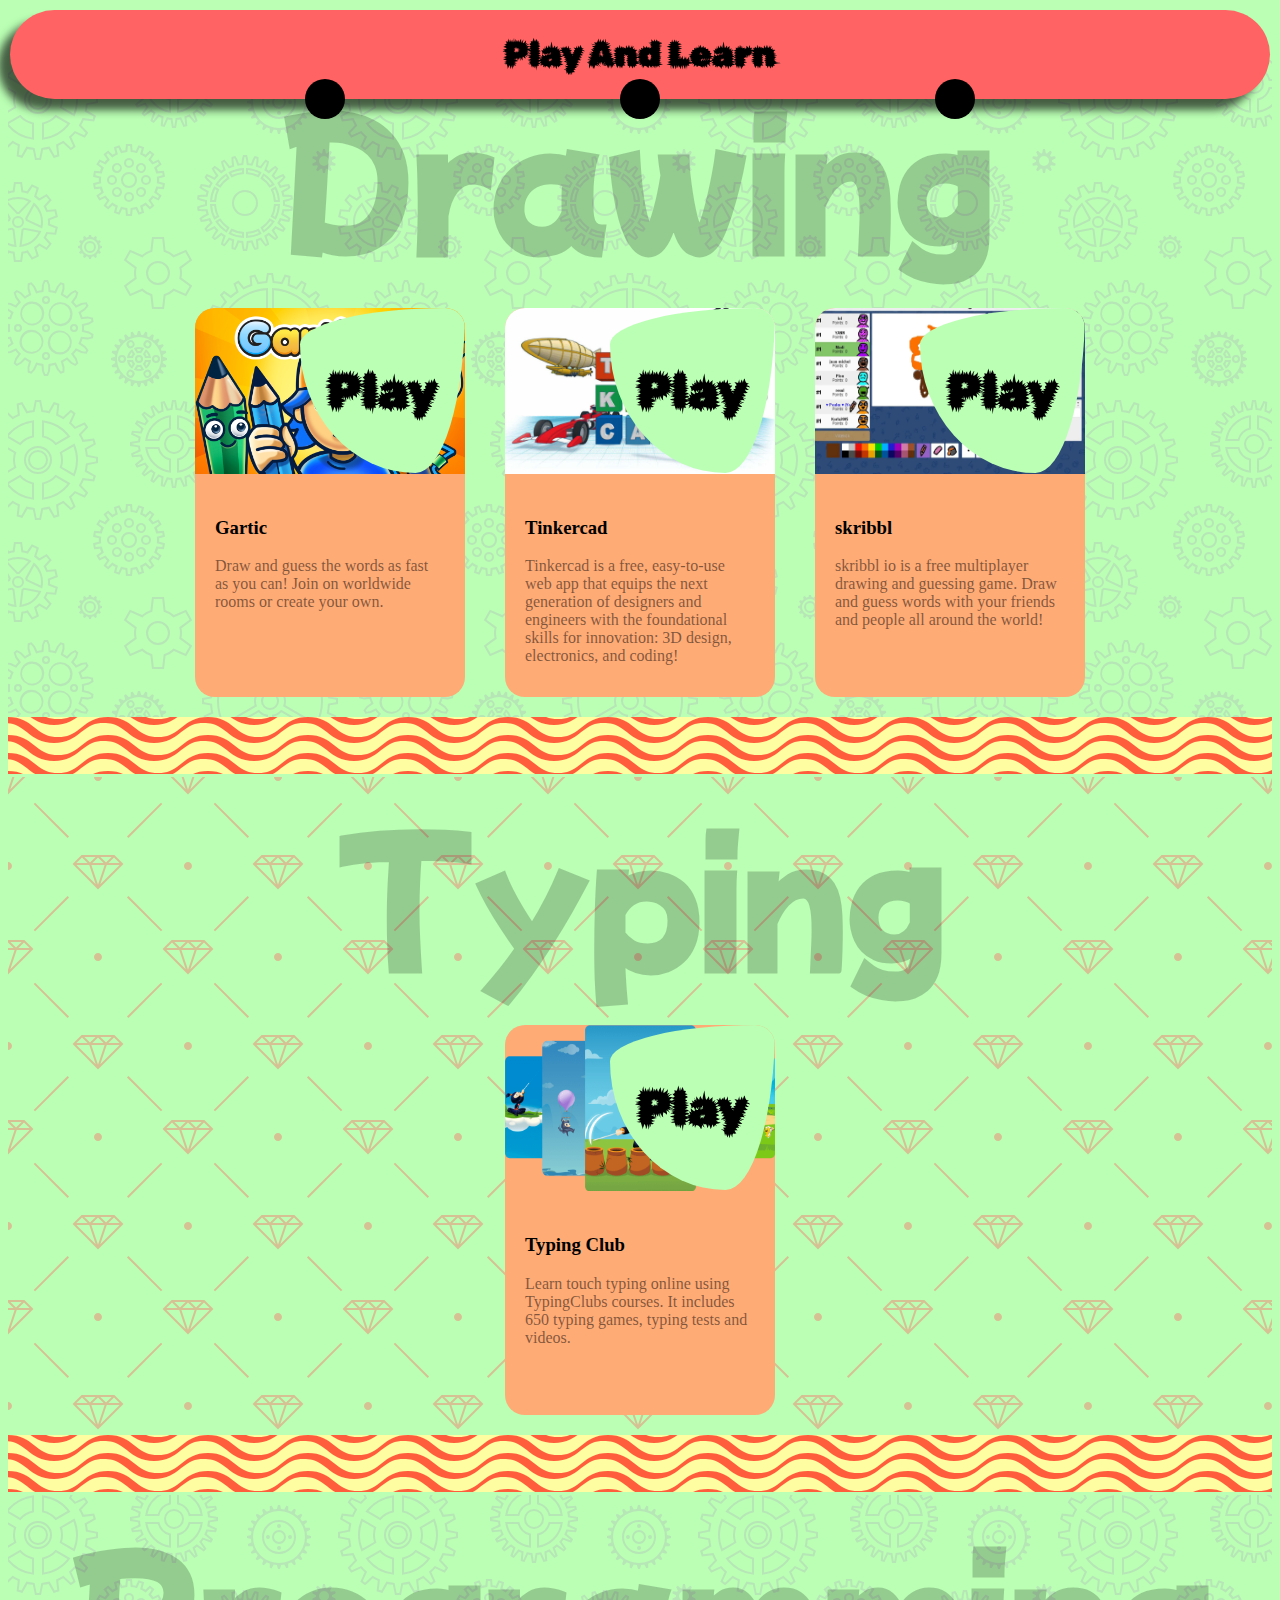
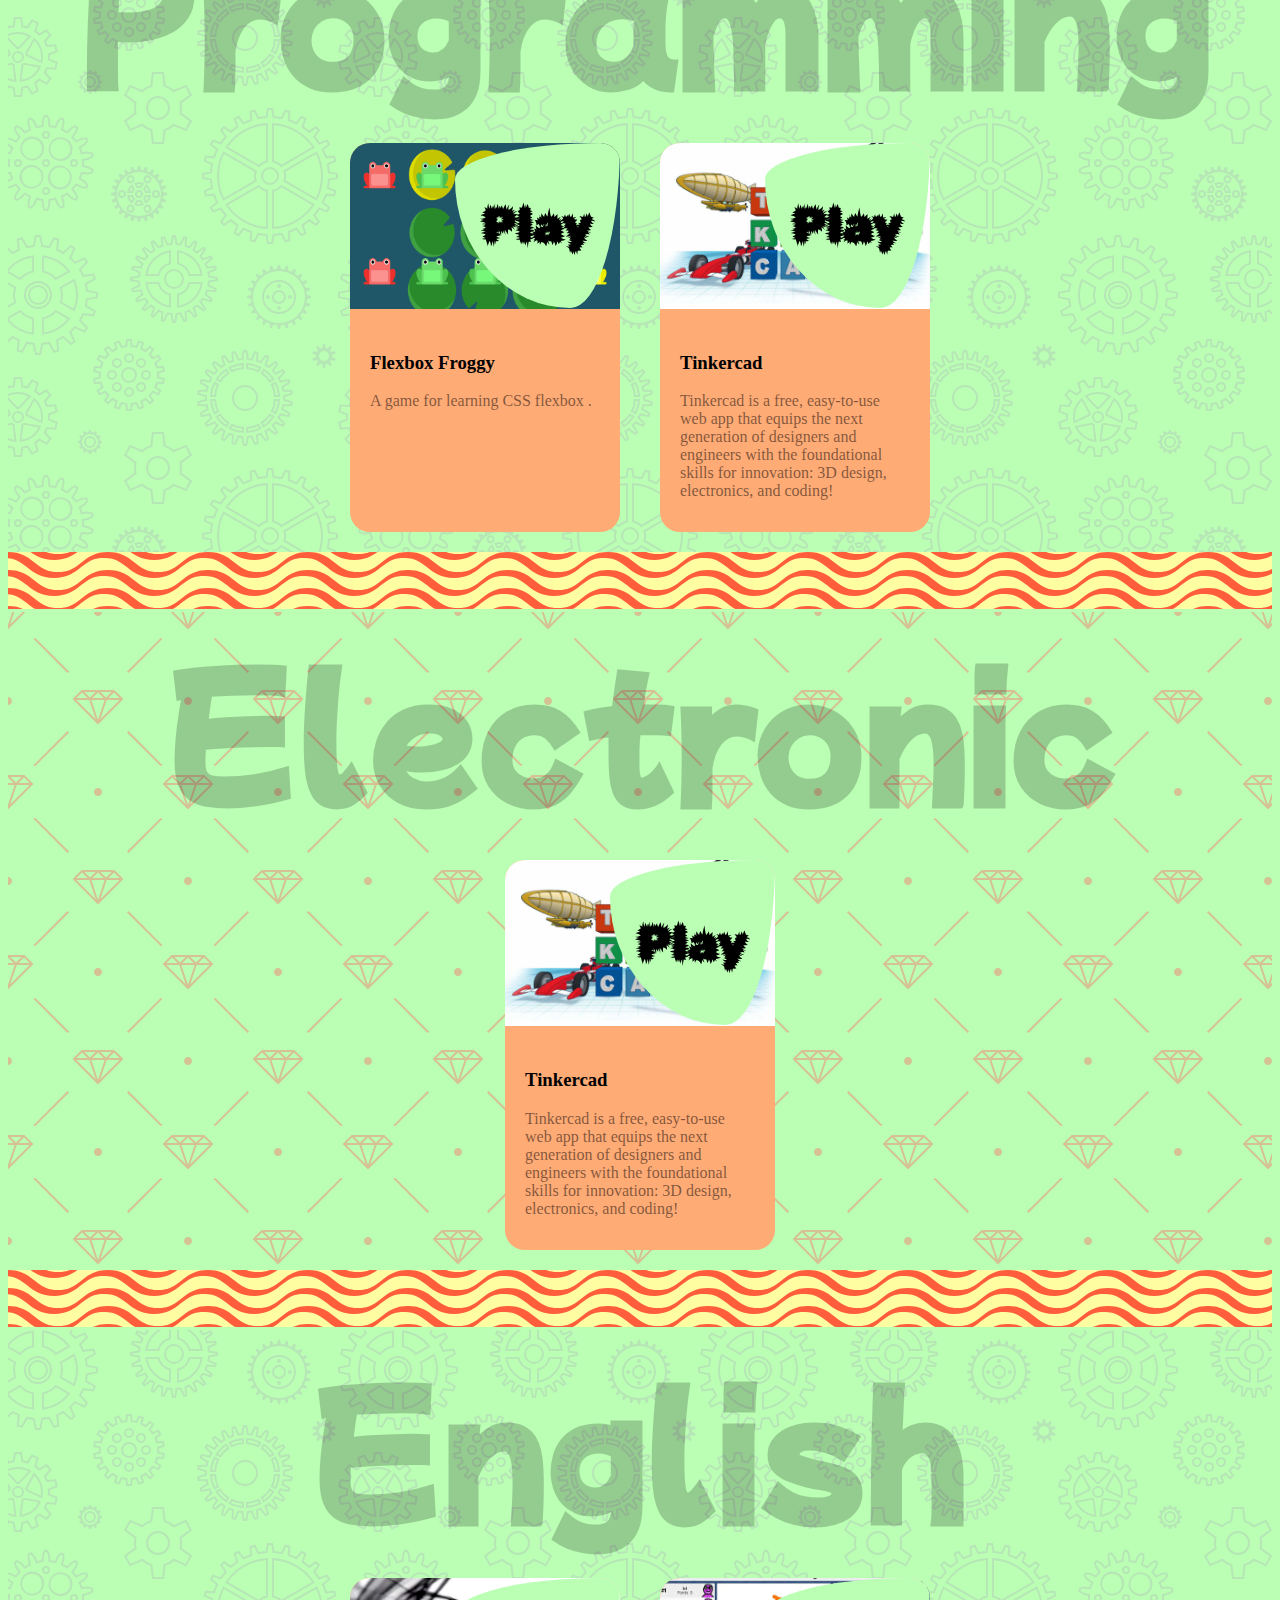
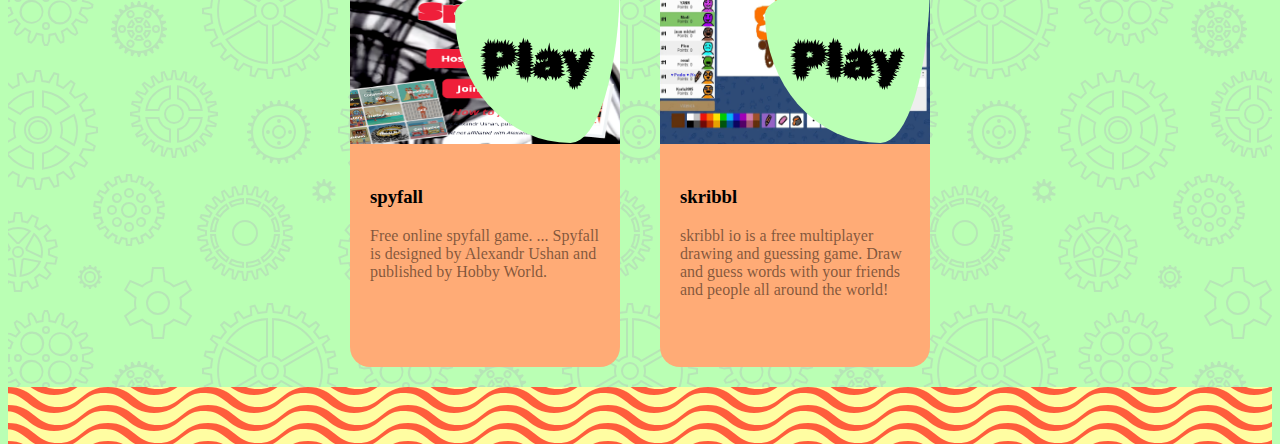
<file: index.html>
<!DOCTYPE html>
<html lang="en">
<head>
    <meta charset="UTF-8">
    <meta http-equiv="X-UA-Compatible" content="IE=edge">
    <meta name="viewport" content="width=device-width, initial-scale=1.0">
    <!-- font awesome -->
    <link rel="stylesheet" href="https://use.fontawesome.com/releases/v5.15.4/css/all.css" integrity="sha384-DyZ88mC6Up2uqS4h/KRgHuoeGwBcD4Ng9SiP4dIRy0EXTlnuz47vAwmeGwVChigm" crossorigin="anonymous">
    <title>Learn and play</title>
    <link rel="stylesheet" href="./css/style.css">
    <link rel="stylesheet" href="./css/BG.css">
</head>
<body>
    <nav>
        <div class="container">
            <div class="title">
                <h1>Play And Learn</h1>
            </div>
            <div class="icon arrow">
                <i class="fas fa-arrow-down"></i>
            </div>
            <div class="icon paid">
                <i class="fas fa-dollar-sign"></i>
            </div>
            <div class="icon light-and-dark" id="toggle-icon">
                <i class="fas fa-sun" id="sun-moon"></i>
            </div>
            <div class="link-list">
                <ul class="list"></ul>
            </div>
            <div class="paid-list">
                <ul class="list">
                    <li>Free Games</li>
                    <li>Paid Games</li>
                    <li>All Games</li>
                </ul>
            </div>
        </div>
    </nav>
    <div class="sections-container"></div>
    <script src="./js/link.js"></script>
    <script src="./js/createElement.js"></script>
    <script src="./js/color.js"></script>
    <script src="./js/nav.js"></script>
</body>
</html>
</file>
<file: css/style.css>
@import url("https://fonts.googleapis.com/css2?family=Barlow:wght@100;200;300;400;500;600;700;800&family=Comfortaa&family=Inconsolata:wght@200;300;400;500;600;700;800;900&family=Kaushan+Script&family=Montserrat:wght@100;200;300;400;500;800&family=Oswald:wght@200;300;400;500;600;700&family=Rubik+Beastly&display=swap");

@import url("https://fonts.googleapis.com/css2?family=Mochiy+Pop+P+One&family=Nunito&display=swap");

html {
  scroll-behavior: smooth;
}

.container {
  padding: 0px 40px;
}

/* nav */

nav {
  z-index: 10;
  position: fixed;
  top: 10px;
  left: 10px;
  right: 10px;
}

nav .container {
  box-shadow: -12px 11px 9px 0px var(--shadow);
  background-color: var(--color1);
  display: flex;
  align-items: center;
  justify-content: center;
  flex-direction: column;
  border-radius: 65px;
  -webkit-border-radius: 65px;
  -moz-border-radius: 65px;
  -ms-border-radius: 65px;
  -o-border-radius: 65px;
}

nav .container .title h1 {
  color: var(--textColor);
  font-size: 35px;
  font-family: "Rubik Beastly", cursive;
  font-weight: 100;
}

/* icon */

.icon {
  position: absolute;
  top: calc(100% - 20px);
  transform: translateX(-50%);
  width: 40px;
  height: 40px;
  background-color: var(--textColor);
  display: flex;
  align-items: center;
  justify-content: center;
  border-radius: 50%;
  text-align: center;
  cursor: pointer;
}

.icon i {
  font-size: 25px;
  display: block;
  margin: auto;
  color: var(--color4);
}

.arrow {
  left: 50%;
  transition: 0.5s;
  -webkit-transition: 0.5s;
  -moz-transition: 0.5s;
  -ms-transition: 0.5s;
  -o-transition: 0.5s;
}

.arrow.up {
  transform: rotate(180deg) translateX(50%);
  -webkit-transform: rotate(180deg) translateX(50%);
  -moz-transform: rotate(180deg) translateX(50%);
  -ms-transform: rotate(180deg) translateX(50%);
  -o-transform: rotate(180deg) translateX(50%);
}

.arrow.hidden {
  pointer-events: none;
  opacity: 0.5;
}

.paid {
  left: 25%;
}

.paid.hidden {
  pointer-events: none;
  opacity: 0.5;
}

.light-and-dark {
  left: 75%;
}
/* link list */

.link-list ,
.paid-list {
  width: 100%;
  align-items: center;
  justify-content: center;
  margin-bottom: 30px;
  display: none;
  transition: 0.5s;
  -webkit-transition: 0.5s;
  -moz-transition: 0.5s;
  -ms-transition: 0.5s;
  -o-transition: 0.5s;
}

.link-list.active ,
.paid-list.active {
  display: flex;
  transition: 0.5s;
  -webkit-transition: 0.5s;
  -moz-transition: 0.5s;
  -ms-transition: 0.5s;
  -o-transition: 0.5s;
}

.link-list ul ,
.paid-list ul{
  display: flex;
  margin: 0;
  list-style: none;
  width: 100%;
  text-align: center;
  background-color: var(--color4);
  padding: 0;
  flex-direction: column;
  justify-content: space-around;
  height: 71vh;
  border-radius: 65px;
}

.link-list ul li ,
.paid-list ul li {
  font-family: "Rubik Beastly", cursive;
  font-size: 25px;
  cursor: pointer;
  position: relative;
  transition: 0.5s;
  -webkit-transition: 0.5s;
  -moz-transition: 0.5s;
  -ms-transition: 0.5s;
  -o-transition: 0.5s;
}
.link-list ul li a {
  color: var(--textColor);
  text-decoration: none;
}

.paid-list ul li {
  color: var(--textColor);
}

.link-list ul li::after ,
.paid-list ul li::after{
  content: "";
  width: 80%;
  height: 3px;
  background-color: var(--color1);
  position: absolute;
  left: 10%;
  top: 150%;
  transition: 0.5s;
  -webkit-transition: 0.5s;
  -moz-transition: 0.5s;
  -ms-transition: 0.5s;
  -o-transition: 0.5s;
}

.link-list ul li:hover::after ,
.paid-list ul li:hover::after {
  width: 60%;
  left: 20%;
  height: 1.5px;
}

.link-list ul li:hover ,
.paid-list ul li:hover {
  font-size: 30px;
}

/* header */

.main-header {
  transform: translateX(-50%);
  font-weight: 100;
  text-align: center;
  color: var(--PColor);
  left: 50%;
  font-size: 105px;
  position: relative;
  font-family: "Mochiy Pop P One", sans-serif;
  opacity: 0.4;
  -webkit-transform: translateX(-50%);
  -moz-transform: translateX(-50%);
  -ms-transform: translateX(-50%);
  -o-transform: translateX(-50%);
}

.main-header h2 {
  margin-bottom: 0;
  margin-top: 60px;
}

.main-header::after {
  content: "";
}

.main-header::before {
  content: "";
}

/* link section */

.link-section .box-container {
  display: flex;
  flex-wrap: wrap;
  align-items: start;
  justify-content: center;
}

.link-section .box-container .box {
  display: block;
  position: relative;
  width: 270px;
  background-color: var(--color2);
  overflow: hidden;
  margin: 20px;
  border-radius: 20px;
}

.link-section .box-container .box.hidden{
  display: none;
}

.link-section .box-container .box .color {
  justify-content: center;
  align-items: center;
  display: flex;
  width: 165px;
  position: absolute;
  background-color: var(--color4);
  height: 165px;
  right: 0px;
  top: 0px;
  cursor: pointer;
  transition: 0.5s;
  -webkit-transition: 0.5s;
  -moz-transition: 0.5s;
  -ms-transition: 0.5s;
  -o-transition: 0.5s;
  border-radius: 89% 11% 30% 70% / 22% 0% 100% 78%;
  -webkit-border-radius: 89% 11% 30% 70% / 22% 0% 100% 78%;
  -moz-border-radius: 89% 11% 30% 70% / 22% 0% 100% 78%;
  -ms-border-radius: 89% 11% 30% 70% / 22% 0% 100% 78%;
  -o-border-radius: 89% 11% 30% 70% / 22% 0% 100% 78%;
}

.link-section .box-container .box .color:hover {
    transform: rotate(180deg);
    -webkit-transform: rotate(180deg);
    -moz-transform: rotate(180deg);
    -ms-transform: rotate(180deg);
    -o-transform: rotate(180deg);
    border-radius: 50%;
    -webkit-border-radius: 50%;
    -moz-border-radius: 50%;
    -ms-border-radius: 50%;
    -o-border-radius: 50%;
}

.link-section .box-container .box .color a {
  text-decoration: none;
}

.link-section .box-container .box .color:hover a {
  transform: rotate(-180deg);
  -webkit-transform: rotate(-180deg);
  -moz-transform: rotate(-180deg);
  -ms-transform: rotate(-180deg);
  -o-transform: rotate(-180deg);
}

.link-section .box-container .box .color a p {
  color: var(--textColor);
  font-size: 49px;
  font-family: "Rubik Beastly", cursive;
  font-weight: 100;
}

.link-section .box-container .box .color:hover p {
  color: var(--color1);
  font-size: 60px;
}

.link-section .box-container .box .box-text {
  padding: 20px;
}

.link-section .box-container .box .header h3 {
  color: var(--textColor);
}

.link-section .box-container .box .img {
  width: 100%;
}

.link-section .box-container .box .img img {
  width: 100%;
  height: 166px;
}

.link-section .box-container .box .description p {
  color: var(--PColor);
}

.link-section .box-container .box .description {
  height: 120px;
}

@media (max-width:1025px) {
  .main-header {
    font-size: 90px;
  }

  .main-header h2 {
    margin-top: 75px;
  }
}

@media (max-width:769px) {
  .main-header {
    font-size: 95px;
  }

  .main-header h2 {
    margin-top: 65px;
  }
}

@media (max-width:769px) {
  .main-header {
  font-size: 30px;;
  }

  .main-header h2 {
    margin-top: 104px;
  }

  nav .container .title h1 {
    font-size: 30px;
  }
}
</file>
<file: css/BG.css>
:root {
  --color1: #ff6363;
  --color2: #ffab76;
  --color3: #fffda2;
  --color4: #baffb4;
  --textColor: black;
  --PColor: rgba(0, 0, 0, 0.5);
  --shadow: #000000a1;
}

[data-theme="dark"] {
  --color2: #527374;
  --color1: #4fbdba;
  --color3: #35858b;
  --color4: #072227;
  --textColor: white;
  --PColor: rgba(255, 255, 255, 0.5);
  --shadow: #8b8989a1;
}

body {
  background-color: var(--color4);
}

.section-color-2 {
  background-color: var(--color4);
  background-image: url("data:image/svg+xml,%3Csvg width='180' height='180' viewBox='0 0 180 180' xmlns='http://www.w3.org/2000/svg'%3E%3Cpath d='M81.28 88H68.413l19.298 19.298L81.28 88zm2.107 0h13.226L90 107.838 83.387 88zm15.334 0h12.866l-19.298 19.298L98.72 88zm-32.927-2.207L73.586 78h32.827l.5.5 7.294 7.293L115.414 87l-24.707 24.707-.707.707L64.586 87l1.207-1.207zm2.62.207L74 80.414 79.586 86H68.414zm16 0L90 80.414 95.586 86H84.414zm16 0L106 80.414 111.586 86h-11.172zm-8-6h11.173L98 85.586 92.414 80zM82 85.586L87.586 80H76.414L82 85.586zM17.414 0L.707 16.707 0 17.414V0h17.414zM4.28 0L0 12.838V0h4.28zm10.306 0L2.288 12.298 6.388 0h8.198zM180 17.414L162.586 0H180v17.414zM165.414 0l12.298 12.298L173.612 0h-8.198zM180 12.838L175.72 0H180v12.838zM0 163h16.413l.5.5 7.294 7.293L25.414 172l-8 8H0v-17zm0 10h6.613l-2.334 7H0v-7zm14.586 7l7-7H8.72l-2.333 7h8.2zM0 165.414L5.586 171H0v-5.586zM10.414 171L16 165.414 21.586 171H10.414zm-8-6h11.172L8 170.586 2.414 165zM180 163h-16.413l-7.794 7.793-1.207 1.207 8 8H180v-17zm-14.586 17l-7-7h12.865l2.333 7h-8.2zM180 173h-6.613l2.334 7H180v-7zm-21.586-2l5.586-5.586 5.586 5.586h-11.172zM180 165.414L174.414 171H180v-5.586zm-8 5.172l5.586-5.586h-11.172l5.586 5.586zM152.933 25.653l1.414 1.414-33.94 33.942-1.416-1.416 33.943-33.94zm1.414 127.28l-1.414 1.414-33.942-33.94 1.416-1.416 33.94 33.943zm-127.28 1.414l-1.414-1.414 33.94-33.942 1.416 1.416-33.943 33.94zm-1.414-127.28l1.414-1.414 33.942 33.94-1.416 1.416-33.94-33.943zM0 85c2.21 0 4 1.79 4 4s-1.79 4-4 4v-8zm180 0c-2.21 0-4 1.79-4 4s1.79 4 4 4v-8zM94 0c0 2.21-1.79 4-4 4s-4-1.79-4-4h8zm0 180c0-2.21-1.79-4-4-4s-4 1.79-4 4h8z' fill='%23ff6363' fill-opacity='0.4' fill-rule='evenodd'/%3E%3C/svg%3E");
}

.section-color-1 {
  background-color: var(--color4);
  background-image: url("data:image/svg+xml,%3Csvg xmlns='http://www.w3.org/2000/svg' width='360' height='360' viewBox='0 0 360 360'%3E%3Cpath fill='%23a89bbd' fill-opacity='0.26' d='M0 85.02l4.62-4.27a49.09 49.09 0 0 0 7.33 3.74l-1.2 10.24 2.66.87 5.05-9c2.62.65 5.34 1.08 8.12 1.28L28.6 98h2.8l2.02-10.12c2.74-.2 5.46-.62 8.12-1.28l5.05 8.99 2.66-.86-1.2-10.24c2.55-1.03 5-2.29 7.33-3.74l7.58 7 2.26-1.65-4.3-9.38a48.3 48.3 0 0 0 5.8-5.8l9.38 4.3 1.65-2.26-7-7.58a49.09 49.09 0 0 0 3.74-7.33l10.24 1.2.87-2.66-9-5.05a48.07 48.07 0 0 0 1.28-8.12L88 41.4v-2.8l-10.12-2.02c-.2-2.74-.62-5.46-1.28-8.12l8.99-5.05-.86-2.66-10.24 1.2c-1.03-2.55-2.29-5-3.74-7.33l7-7.58-1.65-2.26-9.38 4.3a48.3 48.3 0 0 0-5.8-5.8L62.42 0h2.16l-1.25 2.72a50.31 50.31 0 0 1 3.95 3.95l9.5-4.36 3.52 4.85-7.08 7.68c.94 1.6 1.79 3.27 2.54 4.98l10.38-1.21 1.85 5.7-9.11 5.12c.39 1.8.68 3.65.87 5.52L90 37v6l-10.25 2.05a49.9 49.9 0 0 1-.87 5.52l9.11 5.12-1.85 5.7-10.38-1.21c-.75 1.7-1.6 3.37-2.54 4.98l7.08 7.68-3.52 4.85-9.5-4.36a50.31 50.31 0 0 1-3.95 3.95l4.36 9.5-4.85 3.52-7.68-7.08c-1.6.94-3.27 1.79-4.98 2.54l1.21 10.38-5.7 1.85-5.12-9.11c-1.8.39-3.65.68-5.52.87L33 100h-6l-2.05-10.25a49.9 49.9 0 0 1-5.52-.87l-5.12 9.11-5.7-1.85 1.21-10.38c-1.7-.75-3.37-1.6-4.98-2.54L0 87.68v-2.66zM0 52.7V27.3l8.38 4.84a22.96 22.96 0 0 0 0 15.72L0 52.7zm0-39.16A39.91 39.91 0 0 1 26 .2v17.15a22.98 22.98 0 0 0-13.62 7.86L0 18.06v-4.52zm0 52.92v-4.52l12.38-7.15A22.98 22.98 0 0 0 26 62.65V79.8A39.91 39.91 0 0 1 0 66.46zM34 79.8V62.65a22.98 22.98 0 0 0 13.62-7.86l14.85 8.58A39.97 39.97 0 0 1 34 79.8zm32.48-23.36l-14.86-8.58a22.96 22.96 0 0 0 0-15.72l14.86-8.58A39.86 39.86 0 0 1 70 40a39.9 39.9 0 0 1-3.52 16.44zm-4.01-39.8L47.62 25.2A22.98 22.98 0 0 0 34 17.35V.2a39.97 39.97 0 0 1 28.47 16.43v.01zM0 50.38l5.98-3.45a25.01 25.01 0 0 1 0-13.88L0 29.6v20.78zm.5-34.35l11.48 6.63c3.27-3.4 7.44-5.8 12.02-6.94V2.47A37.96 37.96 0 0 0 .5 16.04v-.01zm0 47.92A37.96 37.96 0 0 0 24 77.53V64.28a24.97 24.97 0 0 1-12.02-6.95L.5 63.96v-.01zM36 77.53a37.96 37.96 0 0 0 23.5-13.57l-11.48-6.63A24.97 24.97 0 0 1 36 64.28v13.25zm29.5-23.96a37.91 37.91 0 0 0 0-27.14l-11.48 6.63a25.01 25.01 0 0 1 0 13.88l11.49 6.63h-.01zm-6-37.53A37.96 37.96 0 0 0 36 2.47v13.25c4.66 1.15 8.8 3.6 12.02 6.95l11.48-6.63zM30 54a14 14 0 1 1 0-28 14 14 0 0 1 0 28zm0-2a12 12 0 1 0 0-24 12 12 0 0 0 0 24zm0-2a10 10 0 1 1 0-20 10 10 0 0 1 0 20zm0-2a8 8 0 1 0 0-16 8 8 0 0 0 0 16zm77.47 45.17l-1.62-5.97 5.67-2.06 2.61 5.64c1.09-.25 2.2-.44 3.33-.58l.52-6.2h6.04l.52 6.2c1.13.14 2.24.33 3.33.58l2.6-5.64 5.68 2.06-1.62 5.97c1.02.51 2 1.07 2.95 1.69l4.35-4.38 4.62 3.88-3.53 5c.8.84 1.53 1.71 2.23 2.62l5.52-2.6 3.02 5.23-4.98 3.46c.46 1.06.86 2.14 1.2 3.25l6.02-.54 1.05 5.94-5.84 1.54c.07 1.16.07 2.32 0 3.48l5.84 1.54-1.05 5.94-6.02-.54c-.34 1.1-.74 2.2-1.2 3.25l4.98 3.46-3.02 5.22-5.52-2.6c-.7.92-1.44 1.8-2.23 2.62l3.53 5-4.62 3.89-4.35-4.38a30.2 30.2 0 0 1-2.95 1.69l1.62 5.97-5.67 2.06-2.61-5.64c-1.09.25-2.2.44-3.33.58l-.52 6.2h-6.04l-.52-6.2a30.27 30.27 0 0 1-3.33-.58l-2.6 5.64-5.68-2.06 1.62-5.97c-1.01-.5-2-1.07-2.95-1.69l-4.35 4.38-4.62-3.88 3.53-5a32.5 32.5 0 0 1-2.23-2.62l-5.52 2.6-3.02-5.23 4.98-3.46a29.66 29.66 0 0 1-1.2-3.25l-6.02.54-1.05-5.94 5.84-1.54a30.28 30.28 0 0 1 0-3.48l-5.84-1.54 1.05-5.94 6.02.54c.34-1.1.74-2.2 1.2-3.25l-4.98-3.46 3.02-5.22 5.52 2.6c.7-.92 1.44-1.8 2.23-2.62l-3.53-5 4.62-3.89 4.35 4.38a30.2 30.2 0 0 1 2.95-1.69zm15.2-1.12l-.5-6.05h-2.34l-.5 6.05c-2.18.13-4.3.5-6.32 1.1l-2.54-5.5-2.2.8 1.6 5.85a27.97 27.97 0 0 0-5.56 3.21l-4.27-4.3-1.79 1.5 3.5 4.95a28.14 28.14 0 0 0-4.12 4.92l-5.5-2.59-1.16 2.02 4.98 3.46a27.8 27.8 0 0 0-2.2 6.03l-6.03-.55-.4 2.3 5.86 1.54a28.3 28.3 0 0 0 0 6.42l-5.87 1.55.4 2.3 6.05-.56a27.8 27.8 0 0 0 2.2 6.03l-5 3.47 1.17 2.02 5.49-2.59a28.14 28.14 0 0 0 4.12 4.92l-3.5 4.96 1.79 1.5 4.27-4.31a27.97 27.97 0 0 0 5.56 3.21l-1.6 5.85 2.2.8 2.54-5.5c2.02.6 4.14.97 6.32 1.1l.5 6.05h2.34l.5-6.05c2.18-.13 4.3-.5 6.32-1.1l2.54 5.5 2.2-.8-1.6-5.85a27.97 27.97 0 0 0 5.56-3.21l4.27 4.3 1.79-1.5-3.5-4.95a28.14 28.14 0 0 0 4.12-4.92l5.5 2.59 1.16-2.02-4.98-3.46a27.8 27.8 0 0 0 2.2-6.03l6.03.55.4-2.3-5.86-1.54a28.3 28.3 0 0 0 0-6.42l5.87-1.55-.4-2.3-6.05.56a27.8 27.8 0 0 0-2.2-6.03l4.99-3.46-1.17-2.02-5.49 2.59a28.14 28.14 0 0 0-4.12-4.92l3.5-4.96-1.79-1.5-4.27 4.31a27.97 27.97 0 0 0-5.56-3.21l1.6-5.85-2.2-.8-2.54 5.5c-2.02-.6-4.14-.97-6.32-1.1l.01-.01zM121 128a8 8 0 1 1 0-16 8 8 0 0 1 0 16zm0-2a6 6 0 1 0 0-12 6 6 0 0 0 0 12zm0-18a5 5 0 1 1 0-10 5 5 0 0 1 0 10zm8.49 3.51a5 5 0 1 1 6.95-7.2 5 5 0 0 1-6.95 7.2zM133 120a5 5 0 1 1 10 0 5 5 0 0 1-10 0zm-3.51 8.49a5 5 0 1 1 7.2 6.95 5 5 0 0 1-7.2-6.95zM121 132a5 5 0 1 1 0 10 5 5 0 0 1 0-10zm-8.49-3.51a5 5 0 1 1-6.95 7.2 5 5 0 0 1 6.95-7.2zM109 120a5 5 0 1 1-10 0 5 5 0 0 1 10 0zm3.51-8.49a5 5 0 1 1-7.2-6.95 5 5 0 0 1 7.2 6.95zM121 106a3 3 0 1 0 0-6 3 3 0 0 0 0 6zm9.9 4.1a3 3 0 1 0 4.39-4.09 3 3 0 0 0-4.39 4.09zm4.1 9.9a3 3 0 1 0 6 0 3 3 0 0 0-6 0zm-4.1 9.9a3 3 0 1 0 4.09 4.39 3 3 0 0 0-4.09-4.39zM121 134a3 3 0 1 0 0 6 3 3 0 0 0 0-6zm-9.9-4.1a3 3 0 1 0-4.39 4.09 3 3 0 0 0 4.39-4.09zM107 120a3 3 0 1 0-6 0 3 3 0 0 0 6 0zm4.1-9.9a3 3 0 1 0-4.09-4.39 3 3 0 0 0 4.09 4.39zm129.42-6.95v.01c.87.07 1.74.17 2.6.3l1.5-3.91 1.94-3.64 3.89.97v4.13l-.5 4.13c.83.28 1.64.59 2.44.93l2.42-3.43 2.76-3.07 3.54 1.88-1 4-1.49 3.89c.73.47 1.45.97 2.15 1.49l3.19-2.76 3.42-2.3 2.97 2.67-1.93 3.65-2.38 3.4c.6.64 1.2 1.3 1.76 1.99l3.68-1.94 3.85-1.48 2.29 3.28-2.7 3.11-3.12 2.82c.43.76.84 1.53 1.22 2.32l4.04-1 4.1-.5 1.43 3.73-3.37 2.37-3.7 1.98c.23.84.44 1.68.62 2.54l4.17.01 4.1.5.48 3.97-3.85 1.48-4.06 1.02c.03.87.03 1.75 0 2.62l4.06 1.02 3.85 1.48-.48 3.97-4.1.51h-4.17c-.18.86-.39 1.71-.63 2.54l3.7 1.98 3.38 2.37-1.43 3.73-4.1-.5-4.04-1c-.38.79-.79 1.56-1.22 2.32l3.13 2.82 2.7 3.11-2.3 3.28-3.85-1.48-3.68-1.95a37 37 0 0 1-1.76 2l2.38 3.41 1.93 3.64-2.97 2.67-3.42-2.3-3.19-2.76a40.1 40.1 0 0 1-2.15 1.48l1.48 3.9 1 4-3.53 1.88-2.76-3.07-2.42-3.43c-.8.33-1.61.65-2.45.93l.5 4.13v4.13l-3.88.97-1.94-3.65-1.5-3.9c-.86.13-1.73.23-2.6.31L240 187l-1 4h-4l-1-4-.52-4.16a37.6 37.6 0 0 1-2.6-.3l-1.5 3.91-1.94 3.64-3.89-.97v-4.13l.5-4.13c-.83-.28-1.64-.59-2.44-.93l-2.42 3.43-2.76 3.07-3.54-1.88 1-4 1.49-3.89c-.74-.47-1.45-.97-2.15-1.49l-3.19 2.76-3.42 2.3-2.97-2.67 1.93-3.65 2.38-3.4c-.61-.65-1.2-1.31-1.76-1.99l-3.68 1.94-3.85 1.48-2.29-3.28 2.7-3.11 3.12-2.82c-.43-.76-.84-1.53-1.22-2.32l-4.04 1-4.1.5-1.43-3.73 3.37-2.37 3.7-1.98c-.23-.84-.44-1.68-.62-2.54l-4.17-.01-4.1-.5-.48-3.97 3.85-1.48 4.06-1.02c-.03-.87-.03-1.75 0-2.62l-4.06-1.02-3.85-1.48.48-3.97 4.1-.51h4.17c.18-.86.39-1.71.63-2.54l-3.7-1.98-3.38-2.37 1.43-3.73 4.1.5 4.04 1c.38-.79.79-1.56 1.22-2.32l-3.13-2.82-2.7-3.11 2.3-3.28 3.85 1.48 3.68 1.95a37 37 0 0 1 1.76-2l-2.38-3.41-1.93-3.64 2.97-2.67 3.42 2.3 3.19 2.76c.7-.52 1.41-1.02 2.15-1.48l-1.48-3.9-1-4 3.53-1.88 2.76 3.07 2.42 3.43c.8-.33 1.61-.65 2.45-.93l-.5-4.13v-4.13l3.88-.97 1.94 3.65 1.5 3.9c.86-.13 1.73-.23 2.6-.31L234 99l1-4h4l1 4 .52 4.15zm-14.3 3.4c-1.83.54-3.6 1.21-5.3 2l-3.5-4.97-1.38-1.53-.88.47.5 2 2.16 5.67a38.09 38.09 0 0 0-4.66 3.22l-4.61-4-1.71-1.15-.75.67.97 1.82 3.47 4.98a38.22 38.22 0 0 0-3.79 4.28l-5.37-2.84-1.92-.74-.57.82 1.35 1.56 4.52 4.09a37.9 37.9 0 0 0-2.64 5l-5.89-1.45-2.04-.25-.36.94 1.69 1.18 5.36 2.87a37.74 37.74 0 0 0-1.35 5.5l-6.08.01-2.04.25-.12 1 1.92.73 5.9 1.5a38.54 38.54 0 0 0 0 5.65l-5.9 1.49-1.92.74.12.99 2.04.25 6.08.01c.31 1.86.77 3.7 1.35 5.5l-5.36 2.87-1.7 1.18.37.94 2.04-.25 5.9-1.46a37.9 37.9 0 0 0 2.63 5.01l-4.52 4.1-1.35 1.55.57.82 1.92-.74 5.37-2.84a38.22 38.22 0 0 0 3.8 4.28l-3.48 4.98-.97 1.82.75.67 1.7-1.15 4.62-4a38.09 38.09 0 0 0 4.66 3.22l-2.17 5.67-.5 2 .89.47 1.38-1.53 3.5-4.98c1.7.8 3.47 1.47 5.3 2l-.73 6.04v2.06l.97.24.97-1.82 2.2-5.68c1.83.36 3.7.6 5.62.68L236 187l.5 2h1l.5-2 .75-6.04a38.2 38.2 0 0 0 5.62-.68l2.2 5.68.97 1.82.97-.24v-2.06l-.73-6.03c1.83-.54 3.6-1.21 5.3-2l3.5 4.97 1.38 1.53.88-.47-.5-2-2.16-5.67a38.09 38.09 0 0 0 4.66-3.22l4.61 4 1.71 1.15.75-.67-.97-1.82-3.47-4.98a38.22 38.22 0 0 0 3.79-4.28l5.37 2.84 1.92.74.57-.82-1.35-1.56-4.52-4.09c1-1.6 1.88-3.27 2.64-5l5.89 1.45 2.04.25.36-.94-1.69-1.18-5.36-2.87a37.4 37.4 0 0 0 1.35-5.5l6.08-.01 2.04-.25.12-1-1.92-.73-5.9-1.5c.14-1.88.14-3.77 0-5.65l5.9-1.49 1.92-.74-.12-.99-2.04-.25-6.08-.01a37.4 37.4 0 0 0-1.35-5.5l5.36-2.87 1.7-1.18-.37-.94-2.04.25-5.9 1.46a37.9 37.9 0 0 0-2.63-5.01l4.52-4.1 1.35-1.55-.57-.82-1.92.74-5.37 2.84a38.22 38.22 0 0 0-3.8-4.28l3.48-4.98.97-1.82-.75-.67-1.7 1.15-4.62 4a38.09 38.09 0 0 0-4.66-3.22l2.17-5.67.5-2-.89-.47-1.38 1.53-3.5 4.98c-1.7-.8-3.47-1.47-5.3-2l.73-6.04v-2.06l-.97-.24-.97 1.82-2.2 5.68c-1.83-.36-3.7-.6-5.62-.68L238 99l-.5-2h-1l-.5 2-.75 6.04c-1.92.09-3.8.32-5.62.68l-2.2-5.68-.97-1.82-.97.24v2.06l.73 6.03zm-5.85 5.65A34.82 34.82 0 0 1 236 108v6a28.8 28.8 0 0 0-12.63 3.39l-3-5.2v.01zm2.8.83l1 1.74a30.8 30.8 0 0 1 9.83-2.63v-2.01a32.8 32.8 0 0 0-10.83 2.9zm-4.53.17l3 5.2a29.12 29.12 0 0 0-9.24 9.24l-5.2-3a35.18 35.18 0 0 1 11.44-11.44zm-.67 2.84a33.19 33.19 0 0 0-7.93 7.93l1.74 1a31.18 31.18 0 0 1 7.2-7.2l-1.01-1.73zm-11.77 10.33h-.01l5.2 3A28.8 28.8 0 0 0 208 142h-6a34.82 34.82 0 0 1 4.2-15.63zm.83 2.8a32.8 32.8 0 0 0-2.9 10.83h2.01a30.8 30.8 0 0 1 2.63-9.83l-1.74-1zM202.01 144h6.01c.15 4.41 1.3 8.73 3.38 12.63l-5.2 3a34.82 34.82 0 0 1-4.19-15.63zm2.12 2a32.8 32.8 0 0 0 2.9 10.84l1.74-1a30.8 30.8 0 0 1-2.63-9.84h-2.01zm3.07 15.36l5.2-3c2.34 3.74 5.5 6.9 9.24 9.24l-3 5.2a35.18 35.18 0 0 1-11.44-11.44zm2.84.67a33.19 33.19 0 0 0 7.93 7.93l1-1.74a31.18 31.18 0 0 1-7.2-7.2l-1.73 1.01zm10.33 11.77v.01l3-5.2A28.85 28.85 0 0 0 236 172v6a34.82 34.82 0 0 1-15.63-4.2zm2.8-.83a32.8 32.8 0 0 0 10.83 2.9v-2.01a30.8 30.8 0 0 1-9.83-2.63l-1 1.74zm14.83 5.02v-6.01c4.41-.15 8.73-1.3 12.63-3.38l3 5.2a34.82 34.82 0 0 1-15.63 4.19zm2-2.12a32.8 32.8 0 0 0 10.84-2.9l-1-1.74a30.8 30.8 0 0 1-9.84 2.63v2.01zm15.36-3.07l-3-5.2c3.74-2.34 6.9-5.5 9.24-9.24l5.2 3a35.18 35.18 0 0 1-11.44 11.44zm.67-2.84a33.19 33.19 0 0 0 7.93-7.93l-1.74-1a31.18 31.18 0 0 1-7.2 7.2l1.01 1.73zm11.77-10.33h.01l-5.2-3A28.85 28.85 0 0 0 266 144h6a34.82 34.82 0 0 1-4.2 15.63zm-.83-2.8a32.8 32.8 0 0 0 2.9-10.83h-2.01a30.8 30.8 0 0 1-2.63 9.83l1.74 1zm5.02-14.83h-6.01a28.85 28.85 0 0 0-3.38-12.63l5.2-3a34.82 34.82 0 0 1 4.19 15.63zm-2.12-2a32.8 32.8 0 0 0-2.9-10.84l-1.74 1a30.8 30.8 0 0 1 2.63 9.84h2.01zm-3.07-15.36l-5.2 3a29.12 29.12 0 0 0-9.24-9.24l3-5.2a35.18 35.18 0 0 1 11.44 11.44zm-2.84-.67a33.19 33.19 0 0 0-7.93-7.93l-1 1.74a31.18 31.18 0 0 1 7.2 7.2l1.73-1.01zM238 108a34.82 34.82 0 0 1 15.63 4.19l-3 5.2a28.85 28.85 0 0 0-12.63-3.38V108zm12.84 5.02a32.8 32.8 0 0 0-10.84-2.9v2.01a30.8 30.8 0 0 1 9.83 2.63l1-1.74h.01zM237 156a13 13 0 1 1 0-26 13 13 0 0 1 0 26zm0-2a11 11 0 1 0 0-22 11 11 0 0 0 0 22zM137.54 0h56.92l-.74 1.03c.57.7 1.12 1.4 1.64 2.14l7.75-2.9 2 3.46-6.38 5.25c.37.82.72 1.65 1.03 2.5l8.22-.8 1.04 3.86-7.52 3.43c.15.88.26 1.77.35 2.67L210 22v4l-8.15 1.36c-.09.9-.2 1.8-.35 2.67l7.52 3.43-1.04 3.86-8.22-.8c-.31.85-.66 1.68-1.03 2.5l6.38 5.25-2 3.46-7.75-2.9c-.52.74-1.07 1.45-1.64 2.14l4.8 6.73-2.82 2.83-6.73-4.8c-.7.56-1.4 1.11-2.14 1.63l2.9 7.75-3.46 2-5.25-6.38c-.82.37-1.65.72-2.5 1.03l.8 8.22-3.86 1.04-3.43-7.52c-.88.15-1.77.26-2.67.35L168 68h-4l-1.36-8.15c-.9-.09-1.8-.2-2.67-.35l-3.43 7.52-3.86-1.04.8-8.22c-.85-.31-1.68-.66-2.5-1.03l-5.25 6.38-3.46-2 2.9-7.75a36.15 36.15 0 0 1-2.14-1.64l-6.73 4.8-2.83-2.82 4.8-6.73c-.56-.7-1.11-1.4-1.63-2.14l-7.75 2.9-2-3.46 6.38-5.25c-.37-.82-.72-1.65-1.03-2.5l-8.22.8-1.04-3.86 7.52-3.43c-.15-.88-.26-1.77-.35-2.67L122 26v-4l8.15-1.36c.09-.9.2-1.8.35-2.67l-7.52-3.43 1.04-3.86 8.22.8c.31-.85.66-1.68 1.03-2.5l-6.38-5.25 2-3.46 7.75 2.9c.52-.74 1.07-1.45 1.64-2.14L137.54 0zm2.43 0l.83 1.17a34.14 34.14 0 0 0-3.38 4.4l-7.63-2.86-.33.58 6.29 5.18a33.79 33.79 0 0 0-2.13 5.12l-8.1-.78-.18.64 7.42 3.37a34.02 34.02 0 0 0-.72 5.5L124 23.68v.66l8.04 1.34c.1 1.88.33 3.72.72 5.5l-7.42 3.38.18.64 8.1-.78a33.88 33.88 0 0 0 2.13 5.12l-6.29 5.18.33.58 7.63-2.86c1 1.56 2.14 3.03 3.38 4.4l-4.73 6.63.47.47 6.63-4.73a34.14 34.14 0 0 0 4.4 3.38l-2.86 7.63.58.33 5.18-6.29c1.63.84 3.35 1.56 5.12 2.13l-.78 8.1.64.18 3.37-7.42c1.79.39 3.63.63 5.5.72l1.35 8.04h.66l1.34-8.04c1.88-.1 3.72-.33 5.5-.72l3.38 7.42.64-.18-.78-8.1a33.88 33.88 0 0 0 5.12-2.13l5.18 6.29.58-.33-2.86-7.63c1.56-1 3.03-2.14 4.4-3.38l6.63 4.73.47-.47-4.73-6.63a34.14 34.14 0 0 0 3.38-4.4l7.63 2.86.33-.58-6.29-5.18a33.79 33.79 0 0 0 2.13-5.12l8.1.78.18-.64-7.42-3.37c.39-1.79.63-3.63.72-5.5l8.04-1.35v-.66l-8.04-1.34c-.1-1.88-.33-3.72-.72-5.5l7.42-3.38-.18-.64-8.1.78a33.79 33.79 0 0 0-2.13-5.12l6.29-5.18-.33-.58-7.63 2.86c-1-1.56-2.14-3.03-3.38-4.4l.83-1.17h-52.06V0zm-2.82 27h14.15A15.02 15.02 0 0 0 163 38.7v14.15A29.01 29.01 0 0 1 137.15 27zm12.57-27H163v9.3A15.02 15.02 0 0 0 151.3 21h-14.15a28.99 28.99 0 0 1 12.57-21zM169 52.85V38.7A15.02 15.02 0 0 0 180.7 27h14.15A29.01 29.01 0 0 1 169 52.85zM182.28 0a28.99 28.99 0 0 1 12.57 21H180.7A15.02 15.02 0 0 0 169 9.3V0h13.28zm-42.82 29A27.03 27.03 0 0 0 161 50.54V40.25A17.04 17.04 0 0 1 149.75 29h-10.29zm14.16-29a27.04 27.04 0 0 0-14.16 19h10.29A17.04 17.04 0 0 1 161 7.75V0h-7.38zM171 50.54A27.03 27.03 0 0 0 192.54 29h-10.29A17.04 17.04 0 0 1 171 40.25v10.29zM178.38 0H171v7.75A17.04 17.04 0 0 1 182.25 19h10.29a27.04 27.04 0 0 0-14.16-19zM166 34a10 10 0 1 1 0-20 10 10 0 0 1 0 20zm0-2a8 8 0 1 0 0-16 8 8 0 0 0 0 16zm-39.51 176.15l-10.67-7.95 6-10.4 12.23 5.27a23.97 23.97 0 0 1 8.4-4.86L144 177h12l1.55 13.21a23.97 23.97 0 0 1 8.4 4.86l12.23-5.27 6 10.4-10.67 7.95a24 24 0 0 1 0 9.7l10.67 7.95-6 10.4-12.23-5.27a23.97 23.97 0 0 1-8.4 4.86L156 249h-12l-1.55-13.21a23.97 23.97 0 0 1-8.4-4.86l-12.23 5.27-6-10.4 10.67-7.95a24.1 24.1 0 0 1 0-9.7zm29.25-16.4l-1.5-12.75h-8.48l-1.5 12.76c-3.75 1-7.1 2.99-9.79 5.65l-11.8-5.08-4.23 7.34 10.3 7.68c-.98 3.7-.98 7.6 0 11.3l-10.3 7.68 4.23 7.34 11.8-5.08a22.1 22.1 0 0 0 9.8 5.65l1.5 12.76h8.47l1.5-12.76c3.75-1 7.1-2.99 9.79-5.65l11.8 5.08 4.23-7.34-10.3-7.68c.98-3.7.98-7.6 0-11.3l10.3-7.68-4.23-7.34-11.8 5.08a21.98 21.98 0 0 0-9.8-5.65l.01-.01zM150 225a12 12 0 1 1 0-24 12 12 0 0 1 0 24zm0-2a10 10 0 1 0 0-20 10 10 0 0 0 0 20zm3.53 67.72l4.26.07.51 1.93-3.65 2.19c.11.63.2 1.27.25 1.92L159 298v2l-4.1 1.17c-.05.65-.14 1.29-.25 1.92l3.65 2.2-.51 1.92-4.26.07c-.22.61-.47 1.21-.74 1.8l2.96 3.05-1 1.74-4.13-1.04a24.1 24.1 0 0 1-1.18 1.54l2.07 3.72-1.42 1.42-3.72-2.07c-.5.41-1.01.8-1.54 1.18l1.04 4.13-1.74 1-3.05-2.96c-.59.27-1.19.52-1.8.74l-.07 4.26-1.93.51-2.19-3.65c-.63.11-1.27.2-1.92.25L132 327h-2l-1.17-4.1c-.65-.05-1.29-.14-1.92-.25l-2.2 3.65-1.92-.51-.07-4.26c-.61-.22-1.21-.47-1.8-.74l-3.05 2.96-1.74-1 1.04-4.13a24.1 24.1 0 0 1-1.54-1.18l-3.72 2.07-1.42-1.42 2.07-3.72c-.41-.5-.8-1.01-1.18-1.54l-4.13 1.04-1-1.74 2.96-3.05c-.27-.59-.52-1.19-.74-1.8l-4.26-.07-.51-1.93 3.65-2.19c-.11-.63-.2-1.27-.25-1.92L103 300v-2l4.1-1.17c.05-.65.14-1.29.25-1.92l-3.65-2.2.51-1.92 4.26-.07c.22-.61.47-1.21.74-1.8l-2.96-3.05 1-1.74 4.13 1.04c.38-.53.77-1.04 1.18-1.54l-2.07-3.72 1.42-1.42 3.72 2.07c.5-.41 1.01-.8 1.54-1.18l-1.04-4.13 1.74-1 3.05 2.96c.59-.27 1.19-.52 1.8-.74l.07-4.26 1.93-.51 2.19 3.65c.63-.11 1.27-.2 1.92-.25L130 271h2l1.17 4.1c.65.05 1.29.14 1.92.25l2.2-3.65 1.92.51.07 4.26c.61.22 1.21.47 1.8.74l3.05-2.96 1.74 1-1.04 4.13c.53.38 1.04.77 1.54 1.18l3.72-2.07 1.42 1.42-2.07 3.72c.41.5.8 1.01 1.18 1.54l4.13-1.04 1 1.74-2.96 3.05c.27.59.52 1.19.74 1.8zM109 299a22 22 0 1 0 44 0 22 22 0 0 0-44 0zm27.11-10.86l-3 5.22a6 6 0 0 0-4.21 0l-3.01-5.22a11.95 11.95 0 0 1 10.22 0zm1.74 1a12 12 0 0 1 5.1 8.86h-6.01a6.01 6.01 0 0 0-2.1-3.64l3-5.22h.01zm-13.7 0l3.02 5.22a6.01 6.01 0 0 0-2.1 3.64h-6.03a12 12 0 0 1 5.11-8.86zm-5.1 10.86h6.01a6.01 6.01 0 0 0 2.1 3.64l-3 5.22a12 12 0 0 1-5.12-8.86h.01zm6.84 9.86l3-5.22a6 6 0 0 0 4.21 0l3.01 5.22a11.95 11.95 0 0 1-10.22 0zm11.96-1l-3.02-5.22a6.01 6.01 0 0 0 2.1-3.64h6.03a12 12 0 0 1-5.11 8.86zm-4.68-19.62a10.04 10.04 0 0 0-4.34 0l1.05 1.82c.74-.1 1.5-.1 2.24 0l1.05-1.82zm5.2 3l-1.05 1.82c.46.59.84 1.24 1.12 1.94h2.1a9.99 9.99 0 0 0-2.17-3.76zm-14.74 0a9.99 9.99 0 0 0-2.17 3.76h2.1c.28-.7.66-1.35 1.12-1.94l-1.05-1.82zm-2.17 9.76a9.99 9.99 0 0 0 2.17 3.76l1.05-1.82a8.01 8.01 0 0 1-1.12-1.94h-2.1zm7.37 6.76c1.43.32 2.91.32 4.34 0l-1.05-1.82c-.74.1-1.5.1-2.24 0l-1.05 1.82zm9.54-3a9.99 9.99 0 0 0 2.17-3.76h-2.1c-.28.7-.66 1.35-1.12 1.94l1.05 1.82zM127 299a4 4 0 1 1 8 0 4 4 0 0 1-8 0zm2 0a2 2 0 1 0 4 0 2 2 0 0 0-4 0zm15 0a4 4 0 1 1 8 0 4 4 0 0 1-8 0zm-6.5 11.26a4 4 0 1 1 4 6.93 4 4 0 0 1-4-6.93zm-13 0a4 4 0 1 1-4 6.93 4 4 0 0 1 4-6.93zM118 299a4 4 0 1 1-8 0 4 4 0 0 1 8 0zm6.5-11.26a4 4 0 1 1-4-6.93 4 4 0 0 1 4 6.93zm13 0a4 4 0 1 1 4-6.93 4 4 0 0 1-4 6.93zM146 299a2 2 0 1 0 4 0 2 2 0 0 0-4 0zm-7.5 12.99a2 2 0 1 0 1.66 3.64 2 2 0 0 0-1.66-3.64zm-15 0a2 2 0 1 0-2.15 3.38 2 2 0 0 0 2.15-3.38zM116 299a2 2 0 1 0-4 0 2 2 0 0 0 4 0zm7.5-12.99a2 2 0 1 0-1.66-3.64 2 2 0 0 0 1.66 3.64zm15 0a2 2 0 1 0 2.15-3.38 2 2 0 0 0-2.15 3.38zm103.8-61.7l-.8-8.22 5.8-1.55 3.42 7.52c2.26-.43 4.57-.74 6.92-.9L259 213h6l1.36 8.16c2.35.16 4.66.47 6.92.9l3.42-7.52 5.8 1.55-.8 8.22c2.21.77 4.37 1.66 6.45 2.68l5.25-6.38 5.2 3-2.9 7.74a60.25 60.25 0 0 1 5.53 4.25l6.73-4.8 4.24 4.24-4.8 6.73a60.25 60.25 0 0 1 4.25 5.53l7.74-2.9 3 5.2-6.38 5.25a59.62 59.62 0 0 1 2.68 6.45l8.22-.8 1.55 5.8-7.52 3.42c.43 2.26.74 4.57.9 6.92L330 278v6l-8.16 1.36a60.03 60.03 0 0 1-.9 6.92l7.52 3.42-1.55 5.8-8.22-.8a59.62 59.62 0 0 1-2.68 6.45l6.38 5.25-3 5.2-7.74-2.9a60.25 60.25 0 0 1-4.25 5.53l4.8 6.73-4.24 4.24-6.73-4.8a60.25 60.25 0 0 1-5.53 4.25l2.9 7.74-5.2 3-5.25-6.38a59.62 59.62 0 0 1-6.45 2.68l.8 8.22-5.8 1.55-3.42-7.52c-2.26.43-4.57.74-6.92.9L265 349h-6l-1.36-8.16a60.03 60.03 0 0 1-6.92-.9l-3.42 7.52-5.8-1.55.8-8.22a59.62 59.62 0 0 1-6.45-2.68l-5.25 6.38-5.2-3 2.9-7.74a60.25 60.25 0 0 1-5.53-4.25l-6.73 4.8-4.24-4.24 4.8-6.73a60.25 60.25 0 0 1-4.25-5.53l-7.74 2.9-3-5.2 6.38-5.25a59.62 59.62 0 0 1-2.68-6.45l-8.22.8-1.55-5.8 7.52-3.42c-.43-2.29-.73-4.6-.9-6.92L194 284v-6l8.16-1.36c.16-2.35.47-4.66.9-6.92l-7.52-3.42 1.55-5.8 8.22.8c.77-2.2 1.66-4.35 2.68-6.45l-6.38-5.25 3-5.2 7.74 2.9a60.25 60.25 0 0 1 4.25-5.53l-4.8-6.73 4.24-4.24 6.73 4.8a60.25 60.25 0 0 1 5.53-4.25l-2.9-7.74 5.2-3 5.25 6.38a59.62 59.62 0 0 1 6.45-2.68zm2.12 1.4c-3.15 1-6.19 2.27-9.08 3.77l-5.19-6.3-2.3 1.33 2.86 7.65a58.24 58.24 0 0 0-7.79 5.98l-6.65-4.75-1.88 1.88 4.75 6.65a58.24 58.24 0 0 0-5.98 7.79l-7.65-2.86-1.33 2.3 6.3 5.2a57.64 57.64 0 0 0-3.77 9.07l-8.12-.79-.69 2.58 7.43 3.38a58 58 0 0 0-1.27 9.73l-8.06 1.35v2.66l8.06 1.35c.15 3.32.58 6.58 1.27 9.73l-7.43 3.38.7 2.58 8.11-.79c1 3.15 2.27 6.19 3.77 9.08l-6.3 5.19 1.33 2.3 7.65-2.86a58.24 58.24 0 0 0 5.98 7.79l-4.75 6.65 1.88 1.88 6.65-4.75a60.3 60.3 0 0 0 7.79 5.98l-2.86 7.65 2.3 1.33 5.2-6.3a56.99 56.99 0 0 0 9.07 3.77l-.79 8.12 2.58.69 3.38-7.43c3.15.69 6.4 1.12 9.73 1.27l1.35 8.06h2.66l1.35-8.06c3.32-.15 6.58-.58 9.73-1.27l3.38 7.43 2.58-.7-.79-8.11c3.15-1 6.19-2.27 9.08-3.77l5.19 6.3 2.3-1.33-2.86-7.65a58.24 58.24 0 0 0 7.79-5.98l6.65 4.75 1.88-1.88-4.75-6.65a60.3 60.3 0 0 0 5.98-7.79l7.65 2.86 1.33-2.3-6.3-5.2a56.99 56.99 0 0 0 3.77-9.07l8.12.79.69-2.58-7.43-3.38a58 58 0 0 0 1.27-9.73l8.06-1.35v-2.66l-8.06-1.35a58.04 58.04 0 0 0-1.27-9.73l7.43-3.38-.7-2.58-8.11.79c-1-3.15-2.27-6.19-3.77-9.08l6.3-5.19-1.33-2.3-7.65 2.86a58.24 58.24 0 0 0-5.98-7.79l4.75-6.65-1.88-1.88-6.65 4.75a58.24 58.24 0 0 0-7.79-5.98l2.86-7.65-2.3-1.33-5.2 6.3a57.64 57.64 0 0 0-9.07-3.77l.79-8.12-2.58-.69-3.38 7.43a58 58 0 0 0-9.73-1.27l-1.35-8.06h-2.66l-1.35 8.06c-3.32.15-6.58.58-9.73 1.27l-3.38-7.43-2.58.7.79 8.11zm4.58 50.1a13.96 13.96 0 0 0 0 10.39l-33.88 19.55A52.77 52.77 0 0 1 209 281c0-8.94 2.21-17.37 6.12-24.75L249 275.8v.01zm2-3.47l-33.87-19.56A52.97 52.97 0 0 1 260 228.04v39.1a13.99 13.99 0 0 0-9 5.2zm0 17.32a13.99 13.99 0 0 0 9 5.2v39.1a52.97 52.97 0 0 1-42.87-24.74L251 289.66zm13 5.2a13.99 13.99 0 0 0 9-5.2l33.87 19.56A52.97 52.97 0 0 1 264 333.96v-39.1zm11-8.66a13.96 13.96 0 0 0 0-10.4l33.88-19.55A52.77 52.77 0 0 1 315 281c0 8.94-2.21 17.37-6.12 24.75L275 286.2zm-2-13.86a13.99 13.99 0 0 0-9-5.2v-39.1a52.97 52.97 0 0 1 42.87 24.74L273 272.34zm-57.04-13.3A50.8 50.8 0 0 0 211 281a50.8 50.8 0 0 0 4.96 21.96l30.62-17.68c-.78-2.8-.78-5.76 0-8.56l-30.62-17.68zm4-6.93l30.62 17.68a16.08 16.08 0 0 1 7.42-4.29v-35.35a50.96 50.96 0 0 0-38.04 21.96zm0 57.78A50.96 50.96 0 0 0 258 331.85V296.5a15.98 15.98 0 0 1-7.42-4.29l-30.62 17.68zM266 331.85a50.96 50.96 0 0 0 38.04-21.96l-30.62-17.68a16.08 16.08 0 0 1-7.42 4.29v35.35zm42.04-28.89A50.8 50.8 0 0 0 313 281a50.8 50.8 0 0 0-4.96-21.96l-30.62 17.68c.78 2.8.78 5.76 0 8.56l30.62 17.68zm-4-50.85A50.96 50.96 0 0 0 266 230.15v35.35c2.86.74 5.41 2.25 7.42 4.29l30.62-17.68zM262 290a9 9 0 1 1 0-18 9 9 0 0 1 0 18zm0-2a7 7 0 1 0 0-14 7 7 0 0 0 0 14zM0 242.64l2.76.4 4.75 2.27a38.2 38.2 0 0 1 2.85-3.4l-3.06-4.28-1.69-5.11 3.07-2.58 4.74 2.55 3.69 3.76a37.96 37.96 0 0 1 3.84-2.22l-1.42-5.07.17-5.38 3.76-1.37 3.6 4.02 2.17 4.79c1.42-.34 2.88-.6 4.37-.77L34 225l2-5h4l2 5 .4 5.25c1.49.17 2.95.43 4.37.77l2.18-4.8 3.59-4 3.76 1.36.17 5.38-1.42 5.07c1.33.67 2.6 1.41 3.84 2.22l3.69-3.76 4.74-2.55 3.07 2.58-1.69 5.11-3.06 4.29a38.2 38.2 0 0 1 2.85 3.4l4.75-2.28 5.33-.77 2 3.46-3.33 4.23-4.34 2.98c.59 1.36 1.1 2.75 1.52 4.17l5.23-.52 5.27 1.1.7 3.94-4.58 2.84-5.1 1.31a38.6 38.6 0 0 1 0 4.44l5.1 1.3 4.58 2.85-.7 3.93-5.27 1.1-5.23-.5a36.3 36.3 0 0 1-1.52 4.16l4.34 2.98 3.33 4.23-2 3.46-5.33-.77-4.75-2.27a38.2 38.2 0 0 1-2.85 3.4l3.06 4.28 1.69 5.11-3.07 2.58-4.74-2.55-3.69-3.76a37.96 37.96 0 0 1-3.84 2.22l1.42 5.07-.17 5.38-3.76 1.37-3.6-4.02-2.17-4.79c-1.42.34-2.88.6-4.37.77L42 311l-2 5h-4l-2-5-.4-5.25a37.87 37.87 0 0 1-4.37-.77l-2.18 4.8-3.59 4-3.76-1.36-.17-5.38 1.42-5.07c-1.32-.66-2.6-1.4-3.84-2.22l-3.69 3.76-4.74 2.55-3.07-2.58 1.69-5.11 3.06-4.29a38.2 38.2 0 0 1-2.85-3.4l-4.75 2.28-2.76.4v-8.17l3.1-2.13a37.72 37.72 0 0 1-1.52-4.17l-1.58.16v-8.82l.06-.01a38.6 38.6 0 0 1 0-4.44l-.06-.01v-8.82l1.58.16c.43-1.43.94-2.82 1.52-4.17L0 250.8v-8.17.01zm0 1.87v3.89l5.62 3.84a35.74 35.74 0 0 0-2.55 7.02l-3.07-.3v4.75l2.2.56a36.42 36.42 0 0 0 0 7.46l-2.2.56v4.75l3.07-.3a35.2 35.2 0 0 0 2.55 7.02L0 287.6v3.89l1.76-.26 6.41-3.07c1.4 2.06 3 3.98 4.8 5.71l-4.14 5.78-1.01 3.07 1.22 1.03 2.85-1.52 4.98-5.08c2 1.45 4.16 2.7 6.45 3.73l-1.9 6.84.1 3.23 1.5.55 2.15-2.4 2.94-6.48a35.9 35.9 0 0 0 7.34 1.3L36 311l1.2 3h1.6l1.2-3 .55-7.09a35.9 35.9 0 0 0 7.34-1.29l2.94 6.47 2.15 2.4 1.5-.54.1-3.23-1.9-6.84a35.96 35.96 0 0 0 6.45-3.73l4.98 5.08 2.85 1.52 1.22-1.03-1-3.07-4.15-5.78a35.8 35.8 0 0 0 4.8-5.7l6.4 3.06 3.2.46.8-1.38-2-2.54-5.85-4.01c1.1-2.24 1.95-4.6 2.55-7.02l7.07.7 3.16-.66.28-1.58-2.75-1.7-6.88-1.77c.26-2.48.26-4.98 0-7.46l6.88-1.77 2.75-1.7-.28-1.58-3.16-.66-7.07.7a35.74 35.74 0 0 0-2.55-7.02l5.86-4 2-2.55-.8-1.38-3.2.46-6.41 3.07c-1.4-2.06-3-3.98-4.8-5.71l4.14-5.78 1.01-3.07-1.22-1.03-2.85 1.52-4.98 5.08c-2-1.45-4.16-2.7-6.45-3.73l1.9-6.84-.1-3.23-1.5-.55-2.15 2.4-2.94 6.48a35.9 35.9 0 0 0-7.34-1.3L40 225l-1.2-3h-1.6l-1.2 3-.55 7.09c-2.48.17-4.94.6-7.34 1.29l-2.94-6.47-2.15-2.4-1.5.54-.1 3.23 1.9 6.84a35.96 35.96 0 0 0-6.45 3.73l-4.98-5.08-2.85-1.52-1.22 1.03 1 3.07 4.15 5.78a36.18 36.18 0 0 0-4.8 5.7l-6.4-3.06L0 244.5v.01zM38 272a4 4 0 1 1 0-8 4 4 0 0 1 0 8zm0-2a2 2 0 1 0 0-4 2 2 0 0 0 0 4zm0-26a4 4 0 1 1 0-8 4 4 0 0 1 0 8zm24 24a4 4 0 1 1 8 0 4 4 0 0 1-8 0zm-24 24a4 4 0 1 1 0 8 4 4 0 0 1 0-8zm-24-24a4 4 0 1 1-8 0 4 4 0 0 1 8 0zm24-26a2 2 0 1 0 0-4 2 2 0 0 0 0 4zm26 26a2 2 0 1 0 4 0 2 2 0 0 0-4 0zm-26 26a2 2 0 1 0 0 4 2 2 0 0 0 0-4zm-26-26a2 2 0 1 0-4 0 2 2 0 0 0 4 0zm3.37 22.63a12 12 0 1 1 16.17-17.74 12 12 0 0 1-16.17 17.74zm0-45.26a12 12 0 1 1 17.74 16.17 12 12 0 0 1-17.74-16.17zm45.26 0a12 12 0 1 1-16.17 17.74 12 12 0 0 1 16.17-17.74zm0 45.26a12 12 0 1 1-17.74-16.17 12 12 0 0 1 17.74 16.17zm-15.56-29.7a10 10 0 1 0 14.39-13.9 10 10 0 0 0-14.39 13.9zm0 14.14a10 10 0 1 0 13.9 14.39 10 10 0 0 0-13.9-14.39zm-14.14 0a10 10 0 1 0-14.39 13.9 10 10 0 0 0 14.39-13.9zm0-14.14a10 10 0 1 0-13.9-14.39 10 10 0 0 0 13.9 14.39zm230.9-245.4l-.08-4.18 1.93-.52 2.04 3.67c1.07-.2 2.16-.35 3.26-.43L270 10h2l1.02 4.07c1.1.08 2.2.22 3.26.43l2.04-3.67 1.93.52-.07 4.19a27 27 0 0 1 3.04 1.26l2.91-3.01 1.74 1-1.16 4.03c.91.62 1.78 1.29 2.61 2l3.6-2.15 1.41 1.41-2.16 3.6c.72.83 1.4 1.7 2 2.6l4.04-1.15 1 1.74-3.01 2.91c.48.98.9 2 1.26 3.04l4.2-.07.5 1.93-3.66 2.04c.2 1.07.35 2.16.43 3.26L303 41v2l-4.07 1.02a26.9 26.9 0 0 1-.43 3.26l3.67 2.04-.52 1.93-4.19-.07a27.82 27.82 0 0 1-1.26 3.04l3.01 2.91-1 1.74-4.03-1.16c-.62.91-1.29 1.78-2 2.61l2.15 3.6-1.41 1.41-3.6-2.16c-.83.72-1.7 1.4-2.6 2l1.15 4.04-1.74 1-2.91-3.01a27 27 0 0 1-3.04 1.26l.07 4.2-1.93.5-2.04-3.66c-1.07.2-2.16.35-3.26.43L272 74h-2l-1.02-4.07a26.9 26.9 0 0 1-3.26-.43l-2.04 3.67-1.93-.52.07-4.19a27.82 27.82 0 0 1-3.04-1.26l-2.91 3.01-1.74-1 1.16-4.03c-.9-.62-1.78-1.29-2.61-2l-3.6 2.15-1.41-1.41 2.16-3.6c-.72-.83-1.4-1.7-2-2.6l-4.04 1.15-1-1.74 3.01-2.91a27 27 0 0 1-1.26-3.04l-4.2.07-.5-1.93 3.66-2.04c-.2-1.07-.35-2.16-.43-3.26L239 43v-2l4.07-1.02c.08-1.1.22-2.2.43-3.26l-3.67-2.04.52-1.93 4.19.07a27 27 0 0 1 1.26-3.04l-3.01-2.91 1-1.74 4.03 1.16c.62-.91 1.29-1.78 2-2.61l-2.15-3.6 1.41-1.41 3.6 2.16c.83-.72 1.7-1.4 2.6-2l-1.15-4.04 1.74-1 2.91 3.01a27 27 0 0 1 3.04-1.26l.01-.01zM271 68a26 26 0 1 0 0-52 26 26 0 0 0 0 52zm0-9a17 17 0 1 1 0-34 17 17 0 0 1 0 34zm0-2a15 15 0 1 0 0-30 15 15 0 0 0 0 30zm0-8a7 7 0 1 1 0-14 7 7 0 0 1 0 14zm0-2a5 5 0 1 0 0-10 5 5 0 0 0 0 10zm0-14a2 2 0 1 1 0-4 2 2 0 0 1 0 4zm9 9a2 2 0 1 1 4 0 2 2 0 0 1-4 0zm-9 9a2 2 0 1 1 0 4 2 2 0 0 1 0-4zm-9-9a2 2 0 1 1-4 0 2 2 0 0 1 4 0zm47.93 53.79l-1.8-3.91 1.63-1.18 3.15 2.92c.4-.17.82-.3 1.25-.4L315 89h2l.84 4.21c.43.1.85.24 1.25.4l3.15-2.9 1.62 1.17-1.8 3.9c.3.33.55.69.78 1.06l4.26-.5.62 1.9-3.75 2.1c.04.44.04.87 0 1.31l3.75 2.1-.62 1.9-4.26-.5c-.23.38-.49.74-.77 1.06l1.8 3.91-1.63 1.18-3.15-2.92c-.4.17-.82.3-1.25.4L317 113h-2l-.84-4.21c-.43-.1-.85-.24-1.25-.4l-3.15 2.9-1.62-1.17 1.8-3.9a8.03 8.03 0 0 1-.78-1.06l-4.26.5-.62-1.9 3.75-2.1a8.1 8.1 0 0 1 0-1.31l-3.75-2.1.62-1.9 4.26.5c.23-.38.49-.74.77-1.06zM316 106a5 5 0 1 0 0-10 5 5 0 0 0 0 10zM75.73 179.2l-.6-2.1 1.74-1 1.51 1.57a9.93 9.93 0 0 1 2.1-.55L81 175h2l.53 2.12c.72.1 1.42.3 2.09.55l1.51-1.56 1.74 1-.6 2.1c.56.45 1.07.96 1.52 1.52l2.1-.6 1 1.74-1.56 1.51c.25.67.44 1.37.55 2.1L94 186v2l-2.12.53a9.9 9.9 0 0 1-.55 2.09l1.56 1.51-1 1.74-2.1-.6a9.93 9.93 0 0 1-1.52 1.52l.6 2.1-1.74 1-1.51-1.56c-.67.25-1.37.44-2.1.55L83 199h-2l-.53-2.12c-.71-.1-1.42-.3-2.09-.55l-1.51 1.56-1.74-1 .6-2.1a9.93 9.93 0 0 1-1.52-1.52l-2.1.6-1-1.74 1.56-1.51a9.93 9.93 0 0 1-.55-2.1L70 188v-2l2.12-.53c.1-.72.3-1.42.55-2.09l-1.56-1.51 1-1.74 2.1.6c.45-.56.96-1.07 1.52-1.52v-.01zm2.15.94a8.04 8.04 0 0 0-2.74 2.74l-.14.25a7.96 7.96 0 0 0 0 7.74l.14.25a8.04 8.04 0 0 0 2.74 2.74l.25.14a7.96 7.96 0 0 0 7.74 0l.25-.14a8.04 8.04 0 0 0 2.74-2.74l.14-.25a7.96 7.96 0 0 0 0-7.74l-.14-.25a8.04 8.04 0 0 0-2.74-2.74l-.25-.14a7.96 7.96 0 0 0-7.74 0l-.25.14zM82 193a6 6 0 1 1 0-12 6 6 0 0 1 0 12zm0-2a4 4 0 1 0 0-8 4 4 0 0 0 0 8zm278 3.18l-3.8 5.6-7.18-3.51 2.6-8.07a32.15 32.15 0 0 1-3.07-2.46l-7.27 4.35-5.04-6.22 5.82-6.26c-.64-1.13-1.2-2.3-1.7-3.52l-8.45.73-1.8-7.8 7.95-3.07a32.5 32.5 0 0 1 0-3.9l-7.95-3.07 1.8-7.8 8.45.73a31.7 31.7 0 0 1 1.7-3.52l-5.82-6.26 5.04-6.22 7.27 4.35c.97-.88 2-1.7 3.07-2.46l-2.6-8.07 7.19-3.5 3.79 5.59v64.36zm0-3.53v-57.3l-4.46-6.58-4.1 2 2.53 7.87a30.14 30.14 0 0 0-5.13 4.1l-7.08-4.24-2.88 3.55 5.65 6.09a29.87 29.87 0 0 0-2.82 5.86l-8.24-.7-1.03 4.46 7.73 2.99a30.34 30.34 0 0 0 0 6.5l-7.73 3 1.03 4.45 8.24-.7a29.87 29.87 0 0 0 2.82 5.86l-5.65 6.1 2.88 3.54 7.08-4.23a30.14 30.14 0 0 0 5.13 4.09l-2.54 7.86 4.11 2 4.46-6.57zm0-51.57v5.71l-3.56-3.8a24.94 24.94 0 0 1 3.56-1.91zm0 22.68l-14.17 6.64c-2.5-9.5.77-19.57 8.38-25.78l5.79 10.5v8.64zm0 23.16a25.08 25.08 0 0 1-13.32-13.9l13.32-2.55v16.45zm0-43.64l-.39.2.39.4v-.6zm0 18.29v-2.35l-6.3-11.44a22.93 22.93 0 0 0-6.43 19.76l12.73-5.97zm0 23.15v-12.23l-10.47 2.01A23.1 23.1 0 0 0 360 182.72zM0 129.82l1 1.46a31.8 31.8 0 0 1 3.8-.86L6 122h8l1.2 8.42c1.3.21 2.57.5 3.8.86l4.8-7.06 7.18 3.51-2.6 8.07c1.07.76 2.1 1.58 3.07 2.46l7.27-4.35 5.04 6.22-5.82 6.26c.64 1.13 1.2 2.3 1.7 3.52l8.45-.73 1.8 7.8-7.95 3.07c.08 1.3.08 2.6 0 3.9l7.95 3.07-1.8 7.8-8.45-.73a33.5 33.5 0 0 1-1.7 3.52l5.82 6.26-5.04 6.22-7.27-4.35c-.97.88-2 1.7-3.07 2.46l2.6 8.07-7.19 3.5-4.78-7.05c-1.24.36-2.51.65-3.8.86L14 202H6l-1.2-8.42a31.8 31.8 0 0 1-3.8-.86l-1 1.46v-64.36zm0 3.53v57.3l.2-.29c2.02.7 4.15 1.2 6.34 1.44l1.17 8.2h4.58l1.17-8.2c2.2-.25 4.32-.74 6.35-1.44l4.65 6.87 4.1-2-2.53-7.87a30.14 30.14 0 0 0 5.13-4.1l7.08 4.24 2.88-3.55-5.65-6.09c1.14-1.83 2.1-3.8 2.82-5.86l8.24.7 1.03-4.46-7.73-2.99a30.7 30.7 0 0 0 0-6.5l7.73-3-1.03-4.45-8.24.7a29.87 29.87 0 0 0-2.82-5.86l5.65-6.1-2.88-3.54-7.08 4.23a30.14 30.14 0 0 0-5.13-4.09l2.54-7.86-4.11-2-4.65 6.86a29.82 29.82 0 0 0-6.35-1.44l-1.17-8.2H7.7l-1.17 8.2c-2.2.25-4.32.74-6.35 1.44l-.19-.29H0zm34.17 35.05l-16.26-7.62a7.94 7.94 0 0 0-.8-2.44l8.68-15.72a24.95 24.95 0 0 1 8.38 25.78zm-.85 2.63a25.01 25.01 0 0 1-21.94 15.93l2.23-17.82a8.3 8.3 0 0 0 2.07-1.5l17.64 3.39zM0 139.08A24.92 24.92 0 0 1 10 137c5 0 9.65 1.47 13.56 4l-12.28 13.1a8.06 8.06 0 0 0-2.56 0L0 144.8v-5.72zm0 22.68v-8.65l2.88 5.23c-.4.77-.66 1.59-.79 2.44l-2.09.98zm0 23.16v-16.45l4.32-.83c.6.6 1.3 1.11 2.07 1.5l2.23 17.82c-2.97-.16-5.9-.85-8.62-2.04zM10 156a6 6 0 1 1 0 12 6 6 0 0 1 0-12zm0 2a4 4 0 1 0 0 8 4 4 0 0 0 0-8zM0 141.28v.6l9.48 10.13c.35-.02.7-.02 1.04 0l9.87-10.54A22.9 22.9 0 0 0 10 139c-3.58 0-6.98.82-10 2.28zm0 18.29l.34-.16c.09-.34.2-.67.32-.99l-.66-1.2v2.35zm0 23.15c1.97.95 4.1 1.63 6.34 1.99l-1.8-14.33a11.6 11.6 0 0 1-.83-.6l-3.71.7v12.24zm13.66 1.99a23.03 23.03 0 0 0 16.8-12.21l-14.17-2.72c-.27.21-.55.42-.84.6l-1.79 14.33zm19.07-19.17a22.93 22.93 0 0 0-6.42-19.75l-6.97 12.63c.12.32.23.65.32.99l13.07 6.13zM137.54 360l-4.07-5.7 2.83-2.83 6.73 4.8c.7-.56 1.4-1.11 2.14-1.63l-2.9-7.75 3.46-2 5.25 6.38c.82-.37 1.65-.72 2.5-1.03l-.8-8.22 3.86-1.04 3.43 7.52c.88-.15 1.77-.26 2.67-.35L164 340h4l1.36 8.15c.9.09 1.8.2 2.67.35l3.43-7.52 3.86 1.04-.8 8.22c.85.31 1.68.66 2.5 1.03l5.25-6.38 3.46 2-2.9 7.75c.74.52 1.45 1.07 2.14 1.64l6.73-4.8 2.83 2.82-4.07 5.7h-56.92zm2.43 0h52.06l3.9-5.46-.47-.47-6.63 4.73a34.14 34.14 0 0 0-4.4-3.38l2.86-7.63-.58-.33-5.18 6.29a33.79 33.79 0 0 0-5.12-2.13l.78-8.1-.64-.18-3.37 7.42a34.02 34.02 0 0 0-5.5-.72l-1.35-8.04h-.66l-1.34 8.04c-1.88.1-3.72.33-5.5.72l-3.38-7.42-.64.18.78 8.1a33.88 33.88 0 0 0-5.12 2.13l-5.18-6.29-.58.33 2.86 7.63c-1.56 1-3.03 2.14-4.4 3.38l-6.63-4.73-.47.47 3.9 5.46zm9.75 0a28.83 28.83 0 0 1 13.28-4.85V360h-13.28zm32.56 0H169v-4.85c4.9.5 9.42 2.22 13.28 4.85zm-28.66 0H161v-2.54a26.8 26.8 0 0 0-7.38 2.54zm24.76 0a26.8 26.8 0 0 0-7.38-2.54V360h7.38zM358.79 0h-1.21l1.5 3.28a48.3 48.3 0 0 0-5.8 5.8l-9.38-4.3-1.65 2.26 7 7.58a47.84 47.84 0 0 0-3.74 7.33l-10.24-1.2-.86 2.66 8.99 5.05a47.91 47.91 0 0 0-1.28 8.12L332 38.6v2.8l10.12 2.02c.2 2.78.63 5.5 1.28 8.12l-9 5.05.87 2.66 10.24-1.2c1.04 2.54 2.29 5 3.74 7.33l-7 7.58 1.65 2.26 9.38-4.3a48.3 48.3 0 0 0 5.8 5.8l-4.3 9.38 2.26 1.65 2.96-2.73v2.66l-2.84 2.62-4.85-3.52 4.36-9.5a50.31 50.31 0 0 1-3.95-3.95l-9.5 4.36-3.52-4.85 7.08-7.68a49.83 49.83 0 0 1-2.54-4.98l-10.38 1.21-1.85-5.7 9.11-5.12a49.9 49.9 0 0 1-.87-5.52L330 43v-6l10.25-2.05c.19-1.87.48-3.72.87-5.52l-9.11-5.12 1.85-5.7 10.38 1.21c.75-1.71 1.6-3.37 2.54-4.98l-7.08-7.68 3.52-4.85 9.5 4.36a50.31 50.31 0 0 1 3.95-3.95L355.42 0h3.37zM360 52.7l-6.48 3.74A39.86 39.86 0 0 1 350 40a39.9 39.9 0 0 1 3.52-16.44L360 27.3v25.4zm0-39.16v4.52l-2.47-1.43c.77-1.07 1.6-2.1 2.47-3.09zm0 52.92c-.87-.99-1.7-2.02-2.47-3.1l2.47-1.42v4.52zm0-16.07V29.61l-5.5-3.18a37.91 37.91 0 0 0 0 27.14l5.5-3.18zM62.42 360h2.16l3.11-6.78-4.85-3.52-7.68 7.08a49.83 49.83 0 0 0-4.98-2.54l1.21-10.38-5.7-1.85-5.12 9.11a49.9 49.9 0 0 0-5.52-.87L33 340h-6l-2.05 10.25c-1.85.19-3.7.48-5.52.87l-5.12-9.11-5.7 1.85 1.21 10.38c-1.71.75-3.37 1.6-4.98 2.54L0 352.32v5.17-2.5l4.62 4.26a47.84 47.84 0 0 1 7.33-3.74l-1.2-10.24 2.66-.86 5.05 8.99a47.91 47.91 0 0 1 8.12-1.28L28.6 342h2.8l2.02 10.12c2.78.2 5.5.63 8.12 1.28l5.05-9 2.66.87-1.2 10.24c2.54 1.04 5 2.29 7.33 3.74l7.58-7 2.26 1.65-2.8 6.1zM360 244.51l-1.44-.2-.8 1.38 2 2.54.24.17v-3.89zm0 14.45l-4-.4-3.16.66-.28 1.58 2.75 1.7 4.69 1.2v-4.74zm0 13.33l-4.7 1.2-2.74 1.71.28 1.58 3.16.66 4-.4v-4.75zm0 15.31l-.24.17-2 2.54.8 1.38 1.44-.2v-3.89zm0 5.76l-2.57.37-2-3.46 3.33-4.23 1.24-.85v8.17zm0-14.31l-3.65.36-5.27-1.1-.7-3.94 4.58-2.84 5.04-1.3v8.82zm0-13.28l-5.04-1.3-4.58-2.84.7-3.93 5.27-1.1 3.65.35v8.82zm0-14.96l-1.24-.85-3.33-4.23 2-3.46 2.57.37v8.17zm0 101.5V360h-4.58l-3.11-6.78 4.85-3.52 2.84 2.62v-.01zm0 2.67l-2.96-2.73-2.26 1.65 2.8 6.1H360v-5.02z'%3E%3C/path%3E%3C/svg%3E");
}
.section {
  position: relative;
}
.section::after {
  content: "";
  position: absolute;
  width: 100%;
  top: 100%;
  height: 57px;
  animation-name: scroll ;
  animation-duration: 2s;
  animation-iteration-count: infinite;
  background-color: var(--color3);
  background-image: url("data:image/svg+xml,%3Csvg xmlns='http://www.w3.org/2000/svg' width='100' height='18' viewBox='0 0 100 18'%3E%3Cpath fill='%23ff0000' fill-opacity='0.63' d='M61.82 18c3.47-1.45 6.86-3.78 11.3-7.34C78 6.76 80.34 5.1 83.87 3.42 88.56 1.16 93.75 0 100 0v6.16C98.76 6.05 97.43 6 96 6c-9.59 0-14.23 2.23-23.13 9.34-1.28 1.03-2.39 1.9-3.4 2.66h-7.65zm-23.64 0H22.52c-1-.76-2.1-1.63-3.4-2.66C11.57 9.3 7.08 6.78 0 6.16V0c6.25 0 11.44 1.16 16.14 3.42 3.53 1.7 5.87 3.35 10.73 7.24 4.45 3.56 7.84 5.9 11.31 7.34zM61.82 0h7.66a39.57 39.57 0 0 1-7.34 4.58C57.44 6.84 52.25 8 46 8S34.56 6.84 29.86 4.58A39.57 39.57 0 0 1 22.52 0h15.66C41.65 1.44 45.21 2 50 2c4.8 0 8.35-.56 11.82-2z'%3E%3C/path%3E%3C/svg%3E");
}

@keyframes scroll {
    0% {
        background-position: top;
    }
    100% {
        background-position: bottom;
    }
}

@media (max-width:1025px) {
  .section::after {
    height: 75px;
  }
}

@media (max-width:769px) {
  .section::after {
    height: 100px;
  }
}
</file>
